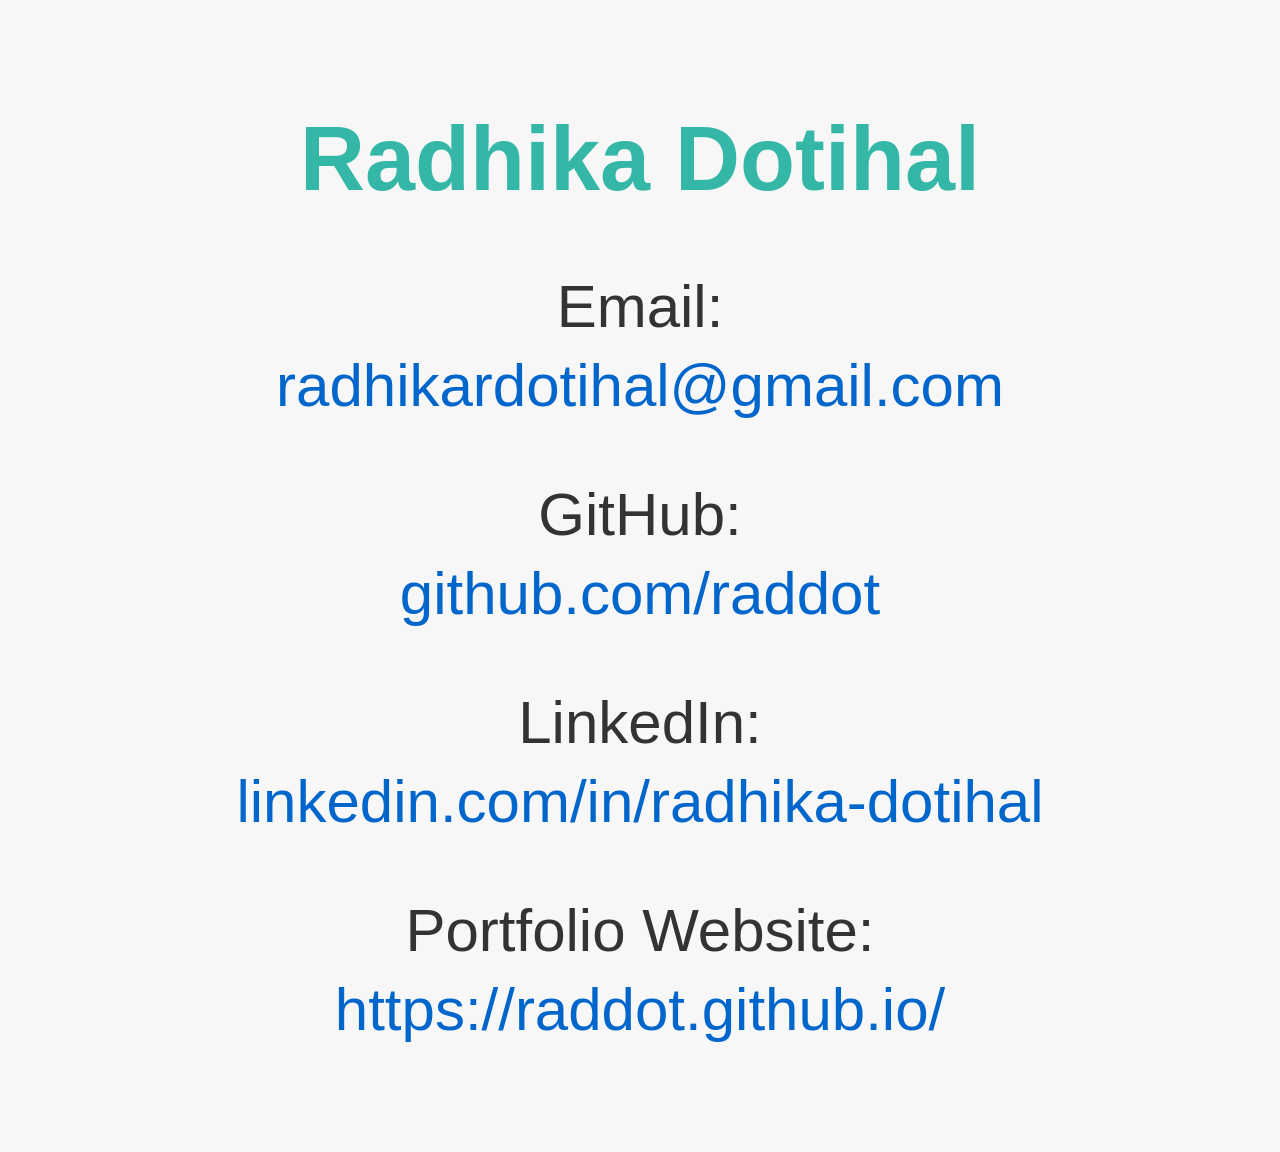
<file: info.html>
<!-- info.html -->
<!DOCTYPE html>
<html lang="en">
<head>
    <meta charset="UTF-8">
    <title>Radhika Dotihal - Contact Info</title>
    <style>
    body {
      font-family: 'Poppins', sans-serif;
      background: #f7f7f7;
      color: #333;
      padding: 40px;
      text-align: center;
    }
    h1 {
      color: #34b7a7;
    }
    a {
      display: block;
      margin: 10px 0;
      color: #0066cc;
      text-decoration: none;
    }
    a:hover {
      text-decoration: underline;
    }
  </style>
</head>
<body>
<h1 style="font-size: 90px;">Radhika Dotihal</h1>
<p style="font-size: 60px;">Email: <a href="mailto:radhikardotihal@gmail.com">radhikardotihal@gmail.com</a></p>
<p style="font-size: 60px;">GitHub: <a href="https://github.com/raddot" target="_blank">github.com/raddot</a></p>
<p style="font-size: 60px;">LinkedIn: <a href="https://www.linkedin.com/in/radhika-dotihal/" target="_blank">linkedin.com/in/radhika-dotihal</a></p>
<p style="font-size: 60px;">Portfolio Website: <a href="https://raddot.github.io/" target="_blank">https://raddot.github.io/</a></p>
</body>
</html>
</file>
